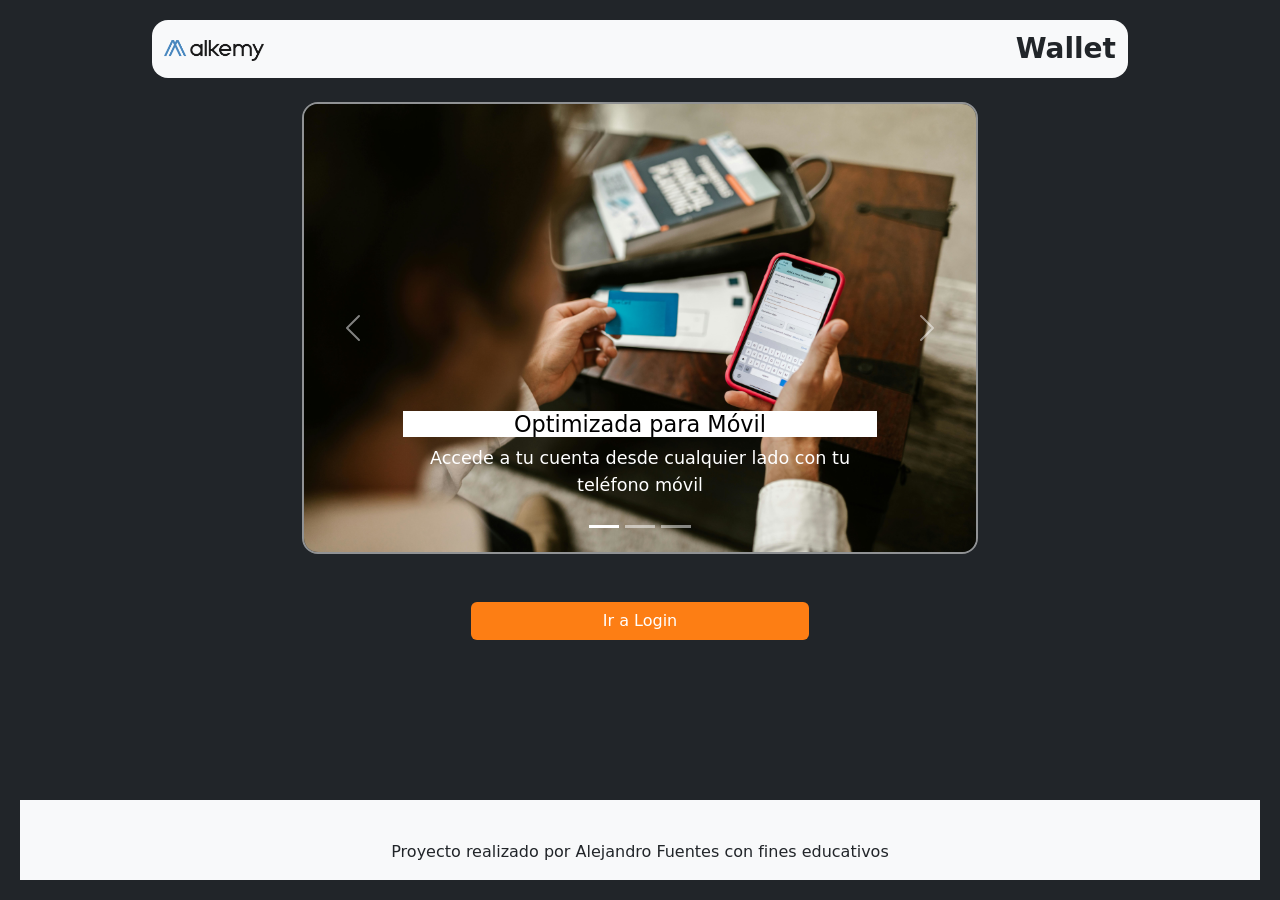
<file: index.html>
<!DOCTYPE html>
<html lang="es">

<head>
    <meta charset="UTF-8">
    <meta name="viewport" content="width=device-width, initial-scale=1.0">
    <title>Alke Wallet</title>
    <link href="https://cdn.jsdelivr.net/npm/bootstrap@5.3.8/dist/css/bootstrap.min.css" rel="stylesheet"
        integrity="sha384-sRIl4kxILFvY47J16cr9ZwB07vP4J8+LH7qKQnuqkuIAvNWLzeN8tE5YBujZqJLB" crossorigin="anonymous">
    <link rel="stylesheet" href="./css/styles.css">
</head>

<body>
    <header>
        <div class="container">
            <nav class="navbar bg-body-tertiary rounded-4">
                <div class="container">
                    <a class="navbar-brand" href="#">
                        <img src="./img/alkemy-logo.png" alt="Logo Alkemy" width="100">
                    </a>
                    <span class="fs-3 fw-semibold">Wallet</span>
                </div>
            </nav>
        </div>
    </header>
    <br>
    <main>
        <section>
            <div class="container div-seccion">
                <div id="carouselInicio" class="carousel slide" data-bs-ride="carousel">
                    <div class="carousel-indicators">
                        <button type="button" data-bs-target="#carouselInicio" data-bs-slide-to="0" class="active"
                            aria-current="true" aria-label="Slide 1"></button>
                        <button type="button" data-bs-target="#carouselInicio" data-bs-slide-to="1"
                            aria-label="Slide 2"></button>
                        <button type="button" data-bs-target="#carouselInicio" data-bs-slide-to="2"
                            aria-label="Slide 3"></button>
                    </div>
                    <div class="carousel-inner">
                        <div class="carousel-item active">
                            <img src="./img/slide-alkewallet-1.png" class="imagen-carousel rounded-4 d-block w-100"
                                alt="Persona con un teléfono móvil y una tarjeta en su mano">
                            <div class="carousel-caption">
                                <h5>Optimizada para Móvil</h5>
                                <p>Accede a tu cuenta desde cualquier lado con tu teléfono móvil</p>
                            </div>
                        </div>
                        <div class="carousel-item">
                            <img src="./img/slide-alkewallet-2.png" class="imagen-carousel rounded-4 d-block w-100"
                                alt="Teléfono móvil mostrando números y gráficos financieros">
                            <div class="carousel-caption">
                                <h5>Tu cuenta fácil</h5>
                                <p>Revisa tu saldo, últimas transacciones y más</p>
                            </div>
                        </div>
                        <div class="carousel-item">
                            <img src="./img/slide-alkewallet-3.png" class="imagen-carousel rounded-4 d-block w-100"
                                alt="Un candado sobre un computador portátil">
                            <div class="carousel-caption">
                                <h5>100% Segura</h5>
                                <p>Tus datos están protegidos con tecnología de encriptación avanzada</p>
                            </div>
                        </div>
                    </div>
                    <button class="carousel-control-prev" type="button" data-bs-target="#carouselInicio"
                        data-bs-slide="prev">
                        <span class="carousel-control-prev-icon" aria-hidden="true"></span>
                        <span class="visually-hidden">Anterior</span>
                    </button>
                    <button class="carousel-control-next" type="button" data-bs-target="#carouselInicio"
                        data-bs-slide="next">
                        <span class="carousel-control-next-icon" aria-hidden="true"></span>
                        <span class="visually-hidden">Siguiente</span>
                    </button>
                </div>
                <br>
                <br>
                <div class="d-grid col-6 mx-auto">
                    <a class="btn" href="login.html">Ir a Login</a>
                </div>


            </div>


        </section>
    </main>

    <footer class="bg-body-tertiary text-center text-lg-start">

        <div class="text-center p-3 bg-body-tertiary mt-4">
            Proyecto realizado por Alejandro Fuentes con fines educativos
        </div>
    </footer>

    <script src="https://cdn.jsdelivr.net/npm/bootstrap@5.3.8/dist/js/bootstrap.bundle.min.js"
        integrity="sha384-FKyoEForCGlyvwx9Hj09JcYn3nv7wiPVlz7YYwJrWVcXK/BmnVDxM+D2scQbITxI"
        crossorigin="anonymous"></script>
    <script src="https://ajax.googleapis.com/ajax/libs/jquery/3.7.1/jquery.min.js"></script>
    <script src="./js/script.js"></script>
</body>

</html>
</file>
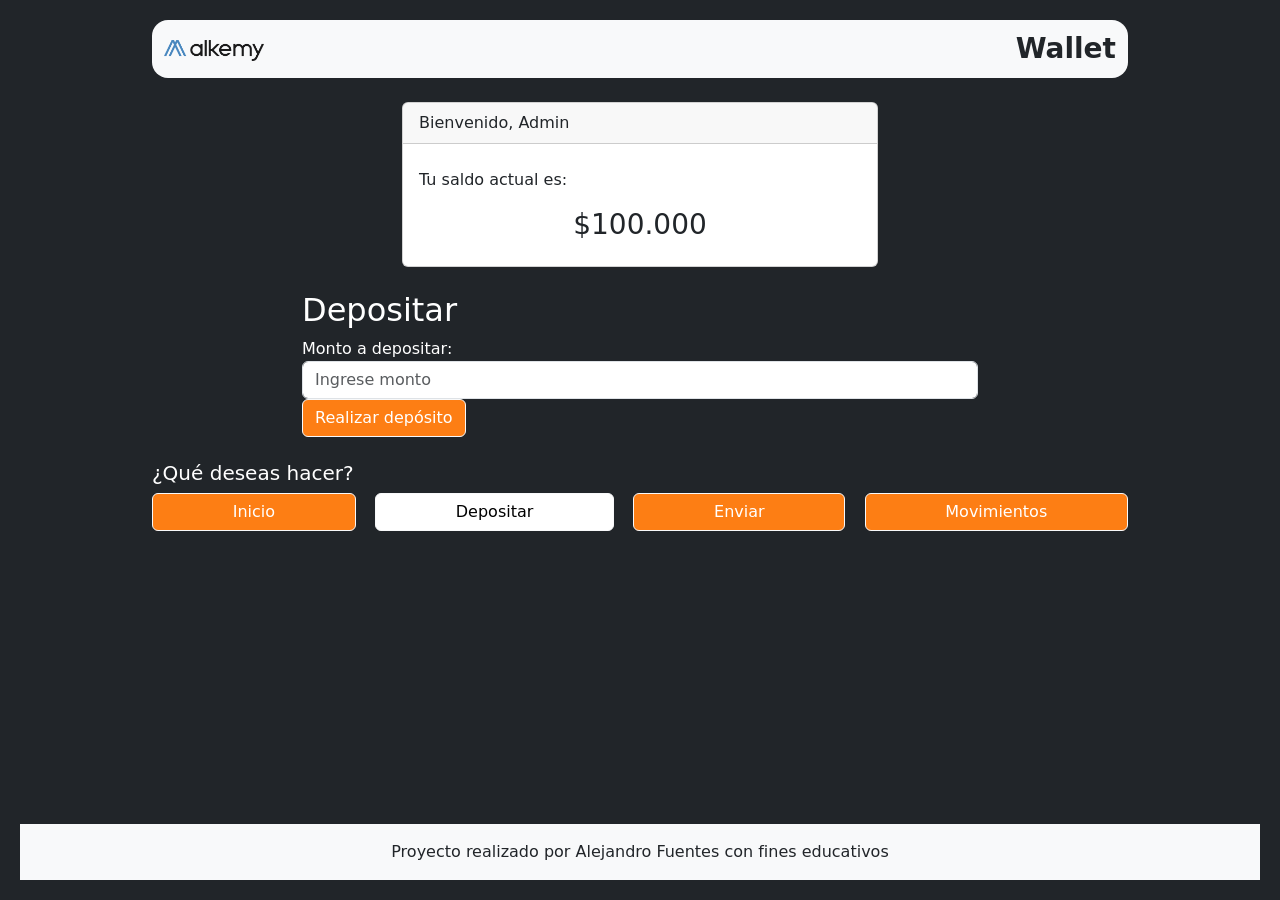
<file: deposit.html>
<!DOCTYPE html>
<html lang="es">

<head>
  <meta charset="UTF-8">
  <meta name="viewport" content="width=device-width, initial-scale=1.0">
  <title>Alke Wallet - Depositar</title>
  <link href="https://cdn.jsdelivr.net/npm/bootstrap@5.3.8/dist/css/bootstrap.min.css" rel="stylesheet"
    integrity="sha384-sRIl4kxILFvY47J16cr9ZwB07vP4J8+LH7qKQnuqkuIAvNWLzeN8tE5YBujZqJLB" crossorigin="anonymous">
  <link rel="stylesheet" href="./css/styles.css">
</head>

<body>
  <header>
    <div class="container">
      <nav class="navbar bg-body-tertiary rounded-4">
        <div class="container">
          <a class="navbar-brand" href="#">
            <img src="./img/alkemy-logo.png" alt="Logo Alkemy" width="100">
          </a>
          <span class="fs-3 fw-semibold">Wallet</span>
        </div>
      </nav>
    </div>
  </header>
  <br>
  <main>
    <section>
      <div class="container text-bg-dark tarjeta-saldo">
        <div class="card">
          <div class="card-header">Bienvenido, <span id="nombre"></span> </div>
          <div class="card-body">
            <h5 class="card-title"></h5>
            <p class="card-text">Tu saldo actual es:</p>
            <div class="mx-auto text-center">
              <h3 id="saldo">$60.000</h3>
            </div>
          </div>
        </div>
      </div>
    </section>
    <br>
    <section>
      <div class="container div-seccion text-bg-dark">
        <h2>Depositar</h2>
        <form id="formDeposito">
          <div class="form-group">
            <label for="montoDeposito">Monto a depositar:</label>
            <input type="number" class="form-control" id="montoDeposito" placeholder="Ingrese monto">
          </div>
          <button type="submit" class="btn btn-light">Realizar depósito</button>
        </form>

      </div>
    </section>
    <br>
    <section>
      <div class="container text-bg-dark">
        <h5>¿Qué deseas hacer?</h5>
        <nav class="nav nav-pills flex-column flex-sm-row">

          <a class="btn btn-light flex-sm-fill text-sm-center" aria-current="page" href="menu.html">Inicio</a>


          <a class="btn btn-light flex-sm-fill text-sm-center activo" href="#">Depositar</a>

          <a class="btn btn-light flex-sm-fill text-sm-center" href="sendmoney.html">Enviar</a>

          <a class="btn btn-light flex-sm-fill text-sm-center" href="transactions.html">Movimientos</a>

        </nav>
      </div>
    </section>
  </main>

  <footer class="bg-body-tertiary text-center text-lg-start">

    <div class="text-center p-3 bg-body-tertiary">
      Proyecto realizado por Alejandro Fuentes con fines educativos
    </div>
  </footer>

  <script src="https://cdn.jsdelivr.net/npm/bootstrap@5.3.8/dist/js/bootstrap.bundle.min.js"
    integrity="sha384-FKyoEForCGlyvwx9Hj09JcYn3nv7wiPVlz7YYwJrWVcXK/BmnVDxM+D2scQbITxI"
    crossorigin="anonymous"></script>
  <script src="https://ajax.googleapis.com/ajax/libs/jquery/3.7.1/jquery.min.js"></script>
  <script src="./js/script.js"></script>
</body>

</html>
</file>
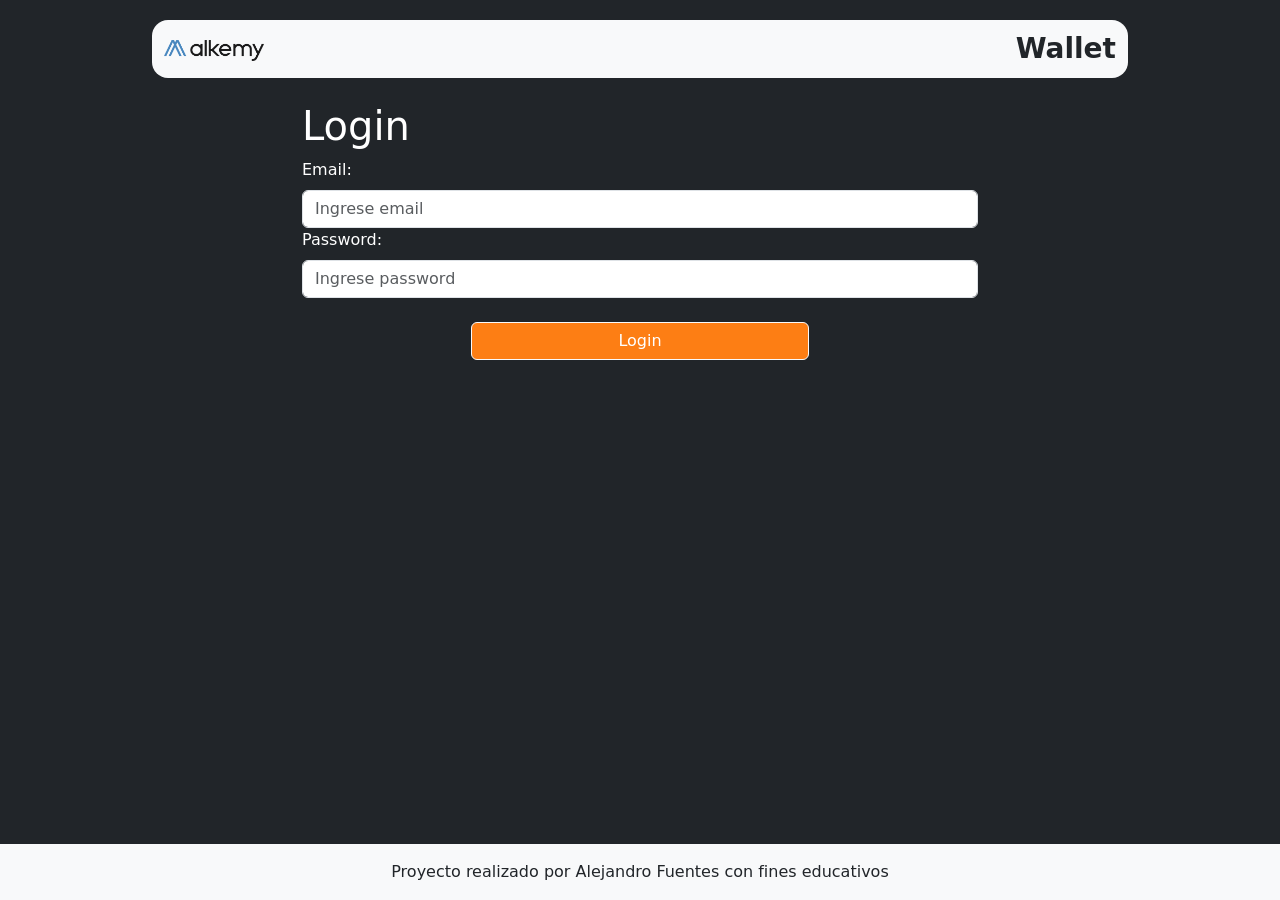
<file: login.html>
<!DOCTYPE html>
<html lang="es">

<head>
  <meta charset="UTF-8">
  <meta name="viewport" content="width=device-width, initial-scale=1.0">
  <title>Billetera - Login</title>
  <link href="https://cdn.jsdelivr.net/npm/bootstrap@5.3.8/dist/css/bootstrap.min.css" rel="stylesheet"
    integrity="sha384-sRIl4kxILFvY47J16cr9ZwB07vP4J8+LH7qKQnuqkuIAvNWLzeN8tE5YBujZqJLB" crossorigin="anonymous">
  <link rel="stylesheet" href="./css/styles.css">
</head>

<body>
  <header>
    <div class="container">
      <nav class="navbar bg-body-tertiary rounded-4">
        <div class="container">
          <a class="navbar-brand" href="#">
            <img src="./img/alkemy-logo.png" alt="Logo Alkemy" width="100">
          </a>
          <span class="fs-3 fw-semibold">Wallet</span>
        </div>
      </nav>
    </div>
  </header>
  <br>
  <main>
    <section>
      <div class="container div-seccion text-bg-dark">
        <h1>Login</h1>
        <form id="formLogin">
          <div class="form-group ">
            <label class="form-label" for="email">Email:</label>
            <input type="email" class="form-control" id="email" placeholder="Ingrese email">
          </div>
          <div class="form-group">
            <label class="form-label" for="password">Password:</label>
            <input type="password" class="form-control" id="password" placeholder="Ingrese password">
          </div>
          <br>
          <div class="col-6 mx-auto">
            <button type="submit" class="btn btn-light w-100">Login</button>
          </div>


        </form>

      </div>
    </section>
  </main>

  <footer class="bg-body-tertiary text-center text-lg-start fixed-bottom">

    <div class="text-center p-3 bg-body-tertiary">
      Proyecto realizado por Alejandro Fuentes con fines educativos
    </div>
  </footer>

  <script src="https://cdn.jsdelivr.net/npm/bootstrap@5.3.8/dist/js/bootstrap.bundle.min.js"
    integrity="sha384-FKyoEForCGlyvwx9Hj09JcYn3nv7wiPVlz7YYwJrWVcXK/BmnVDxM+D2scQbITxI"
    crossorigin="anonymous"></script>
  <script src="https://ajax.googleapis.com/ajax/libs/jquery/3.7.1/jquery.min.js"></script>
  <script src="./js/script.js"></script>
</body>

</html>
</file>
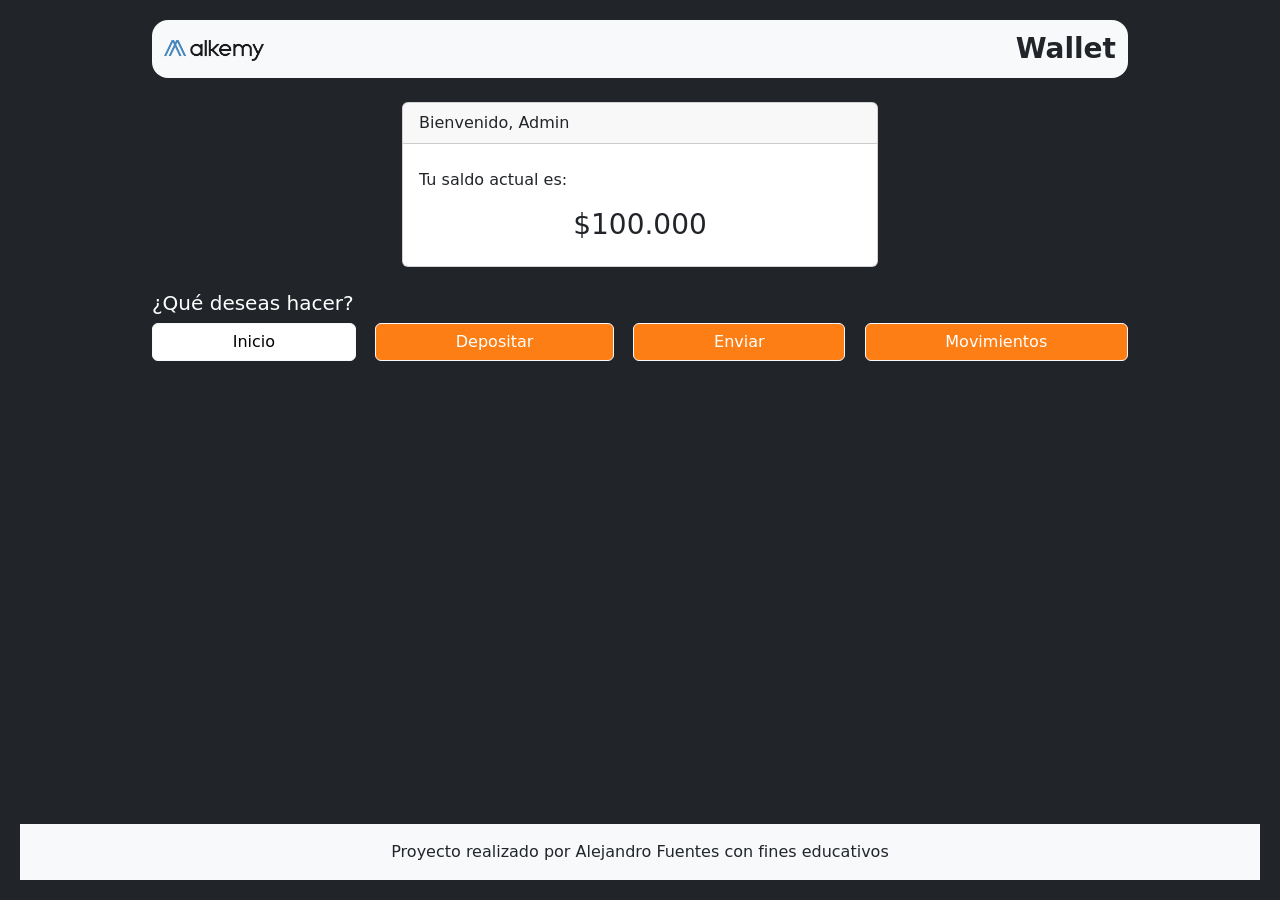
<file: menu.html>
<!DOCTYPE html>
<html lang="es">

<head>
  <meta charset="UTF-8">
  <meta name="viewport" content="width=device-width, initial-scale=1.0">
  <title>Alke Wallet - Principal</title>
  <link href="https://cdn.jsdelivr.net/npm/bootstrap@5.3.8/dist/css/bootstrap.min.css" rel="stylesheet"
    integrity="sha384-sRIl4kxILFvY47J16cr9ZwB07vP4J8+LH7qKQnuqkuIAvNWLzeN8tE5YBujZqJLB" crossorigin="anonymous">
  <link rel="stylesheet" href="./css/styles.css">
</head>

<body>
  <header>
    <div class="container">
      <nav class="navbar bg-body-tertiary rounded-4">
        <div class="container">
          <a class="navbar-brand" href="#">
            <img src="./img/alkemy-logo.png" alt="Logo Alkemy" width="100">
          </a>
          <span class="fs-3 fw-semibold">Wallet</span>
        </div>
      </nav>
    </div>
  </header>
  <br>
  <main>
    <section>
      <div class="container text-bg-dark tarjeta-saldo">
        <div class="card">
          <div class="card-header">Bienvenido, <span id="nombre"></span> </div>
          <div class="card-body">
            <h5 class="card-title"></h5>
            <p class="card-text">Tu saldo actual es:</p>
            <div class="mx-auto text-center">
              <h3 id="saldo">$60.000</h3>
            </div>
          </div>
        </div>
      </div>
    </section>
    <br>
    <section>
      <div class="container text-bg-dark">
        <h5>¿Qué deseas hacer?</h5>
        <nav class="nav nav-pills flex-column flex-sm-row">

          <a class="btn btn-light flex-sm-fill text-sm-center activo" aria-current="page" href="#">Inicio</a>


          <a class="btn btn-light flex-sm-fill text-sm-center" href="deposit.html">Depositar</a>

          <a class="btn btn-light flex-sm-fill text-sm-center" href="sendmoney.html">Enviar</a>

          <a class="btn btn-light flex-sm-fill text-sm-center" href="transactions.html">Movimientos</a>

        </nav>
      </div>
    </section>
  </main>

  <footer class="bg-body-tertiary text-center text-lg-start">

    <div class="text-center p-3 bg-body-tertiary">
      Proyecto realizado por Alejandro Fuentes con fines educativos
    </div>
  </footer>


  <script src="https://cdn.jsdelivr.net/npm/bootstrap@5.3.8/dist/js/bootstrap.bundle.min.js"
    integrity="sha384-FKyoEForCGlyvwx9Hj09JcYn3nv7wiPVlz7YYwJrWVcXK/BmnVDxM+D2scQbITxI"
    crossorigin="anonymous"></script>
  <script src="https://ajax.googleapis.com/ajax/libs/jquery/3.7.1/jquery.min.js"></script>
  <script src="./js/script.js"></script>
</body>

</html>
</file>
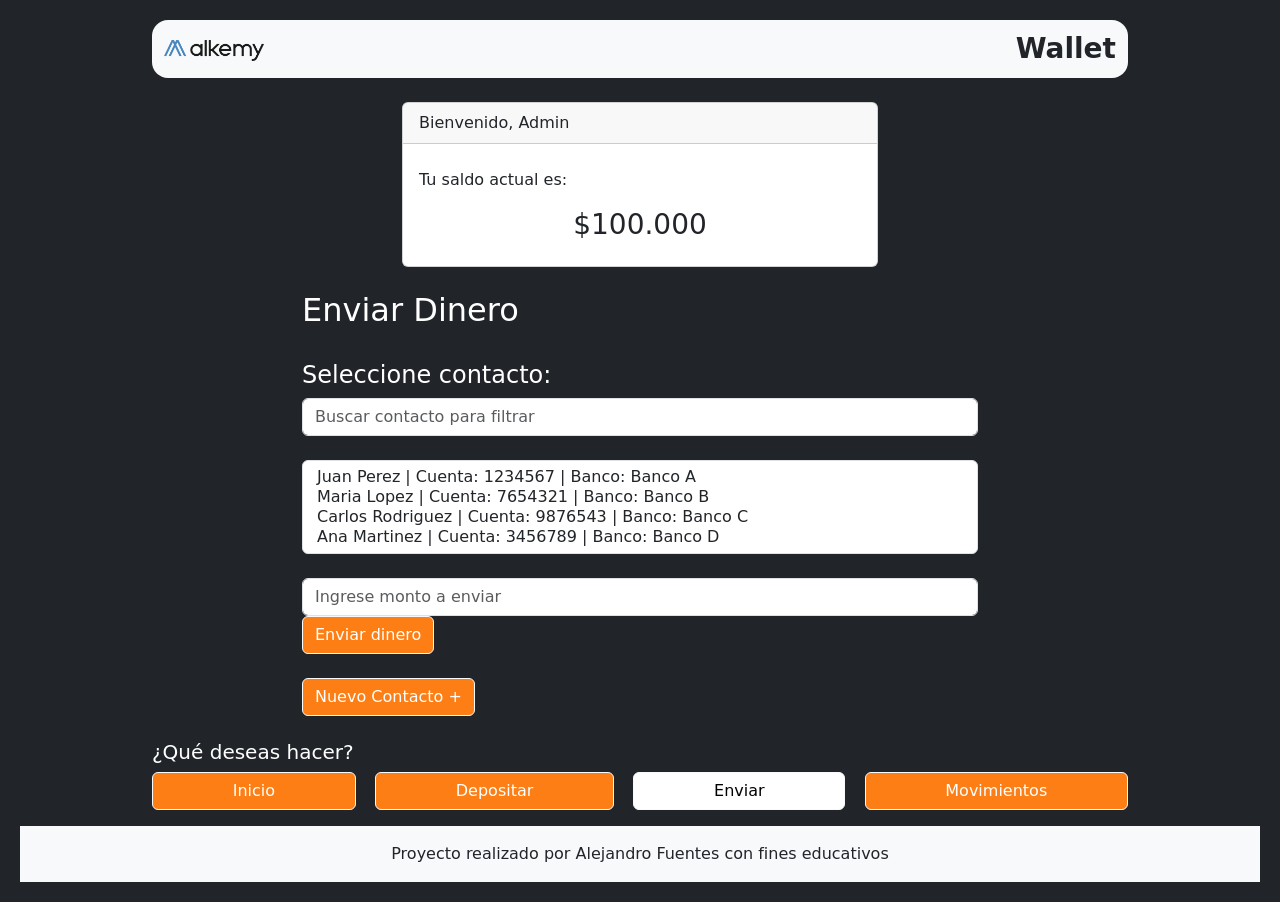
<file: sendmoney.html>
<!DOCTYPE html>
<html lang="es">

<head>
  <meta charset="UTF-8">
  <meta name="viewport" content="width=device-width, initial-scale=1.0">
  <title>Alke Wallet - Enviar Dinero</title>
  <link href="https://cdn.jsdelivr.net/npm/bootstrap@5.3.8/dist/css/bootstrap.min.css" rel="stylesheet"
    integrity="sha384-sRIl4kxILFvY47J16cr9ZwB07vP4J8+LH7qKQnuqkuIAvNWLzeN8tE5YBujZqJLB" crossorigin="anonymous">
  <link rel="stylesheet" href="./css/styles.css">
</head>

<body>
  <header>
    <div class="container">
      <nav class="navbar bg-body-tertiary rounded-4">
        <div class="container">
          <a class="navbar-brand" href="#">
            <img src="./img/alkemy-logo.png" alt="Logo Alkemy" width="100">
          </a>
          <span class="fs-3 fw-semibold">Wallet</span>
        </div>
      </nav>
    </div>
  </header>
  <br>
  <main>
    <section>
      <div class="container text-bg-dark tarjeta-saldo">
        <div class="card">
          <div class="card-header">Bienvenido, <span id="nombre"></span> </div>
          <div class="card-body">
            <h5 class="card-title"></h5>
            <p class="card-text">Tu saldo actual es:</p>
            <div class="mx-auto text-center">
              <h3 id="saldo">$60.000</h3>
            </div>
          </div>
        </div>
      </div>
    </section>
    <br>
    <section>
      <div class="container text-bg-dark div-seccion ">
        <h2>Enviar Dinero</h2>


        <br>


        <form id="formEnviarDinero">

          <h4>Seleccione contacto:</h4>
          <input class="form-control" id="buscaContacto" type="text" placeholder="Buscar contacto para filtrar">
          <br>
          <select class="form-select" id="listaContactos" size="4" aria-label="Lista de contactos">

          </select>
          <br>
          <div class="form-group">
            <input type="number" class="form-control" id="montoEnvio" placeholder="Ingrese monto a enviar">
          </div>

          <button type="submit" class="btn btn-light">Enviar dinero</button>
        </form>



      </div>
    </section>


    <br>

    <section>
      <div class="container div-seccion  text-bg-dark">
        <a class="btn btn-light" data-bs-toggle="collapse" href="#formAgregaContacto" role="button"
          aria-expanded="false" aria-controls="formAgregaContacto">Nuevo Contacto + </a>
        <form id="formAgregaContacto" class="collapse">
          <div class="form-group">
            <label class="form-label" for="nombre">Ingrese Nombre y Apellido:</label>
            <input type="text" class="form-control" id="contactoNombre" placeholder="Nombre Apellido">

            <label class="form-label" for="cbu">Ingrese # Cuenta:</label>
            <input type="text" class="form-control" id="contactoCuenta" placeholder="Ingrese # cuenta">

            <label class="form-label" for="banco">Ingrese Banco:</label>
            <input type="text" class="form-control" id="contactoBanco" placeholder="Ingrese Banco">

            <button type="submit" class="btn btn-light">Agregar</button>
          </div>
        </form>
      </div>
    </section>
    <br>
    <section>
      <div class="container text-bg-dark">
        <h5>¿Qué deseas hacer?</h5>
        <nav class="nav nav-pills flex-column flex-sm-row">

          <a class="btn btn-light flex-sm-fill text-sm-center" aria-current="page" href="menu.html">Inicio</a>

          <a class="btn btn-light flex-sm-fill text-sm-center" href="deposit.html">Depositar</a>

          <a class="btn btn-light flex-sm-fill text-sm-center activo" href="#">Enviar</a>

          <a class="btn btn-light flex-sm-fill text-sm-center" href="transactions.html">Movimientos</a>

        </nav>
      </div>
    </section>
  </main>
  <footer class="bg-body-tertiary text-center text-lg-start">
    <div class="text-center p-3 bg-body-tertiary">
      Proyecto realizado por Alejandro Fuentes con fines educativos
    </div>

  </footer>

  <script src="https://cdn.jsdelivr.net/npm/bootstrap@5.3.8/dist/js/bootstrap.bundle.min.js"
    integrity="sha384-FKyoEForCGlyvwx9Hj09JcYn3nv7wiPVlz7YYwJrWVcXK/BmnVDxM+D2scQbITxI"
    crossorigin="anonymous"></script>
  <script src="https://ajax.googleapis.com/ajax/libs/jquery/3.7.1/jquery.min.js"></script>
  <script src="./js/script.js"></script>

</body>

</html>
</file>
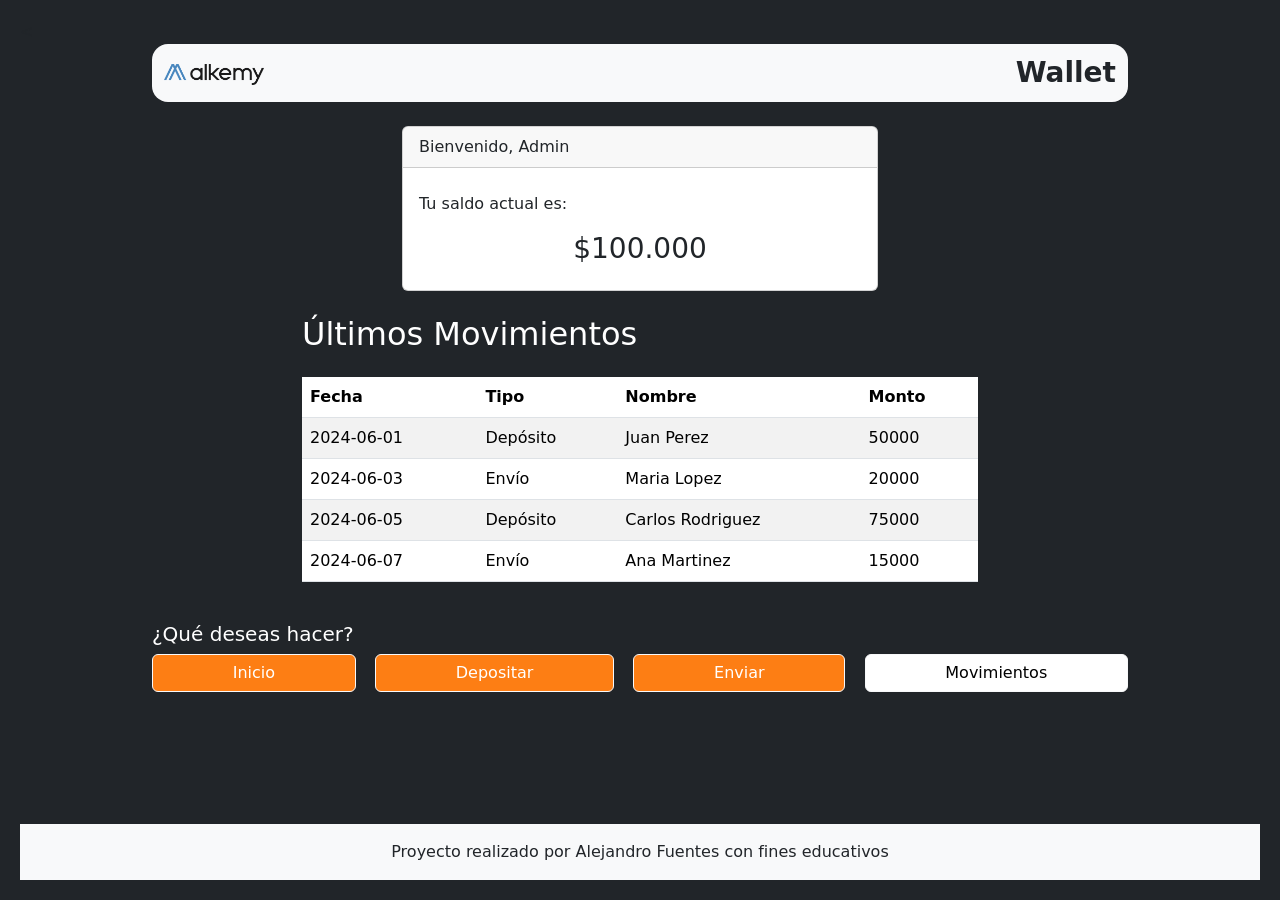
<file: transactions.html>
<!DOCTYPE html>
<<html lang="es">

  <head>
    <meta charset="UTF-8">
    <meta name="viewport" content="width=device-width, initial-scale=1.0">
    <title>Billetera - Últimos Movimientos</title>
    <link href="https://cdn.jsdelivr.net/npm/bootstrap@5.3.8/dist/css/bootstrap.min.css" rel="stylesheet"
      integrity="sha384-sRIl4kxILFvY47J16cr9ZwB07vP4J8+LH7qKQnuqkuIAvNWLzeN8tE5YBujZqJLB" crossorigin="anonymous">
    <link rel="stylesheet" href="./css/styles.css">
  </head>

  <body>
    <header>
      <div class="container">
        <nav class="navbar bg-body-tertiary rounded-4">
          <div class="container">
            <a class="navbar-brand" href="#">
              <img src="./img/alkemy-logo.png" alt="Logo Alkemy" width="100">
            </a>
            <span class="fs-3 fw-semibold">Wallet</span>
          </div>
        </nav>
      </div>
    </header>
    <br>
    <main>
      <section>
        <div class="container text-bg-dark tarjeta-saldo">
          <div class="card">
            <div class="card-header"> Bienvenido, <span id="nombre"></span> </div>
            <div class="card-body">
              <h5 class="card-title"></h5>
              <p class="card-text">Tu saldo actual es:</p>
              <div class="mx-auto text-center">
                <h3 id="saldo">$60.000</h3>
              </div>
            </div>
          </div>
        </div>
      </section>
      <br>

      <div class="container text-bg-dark div-seccion">
        <h2>Últimos Movimientos</h2>
        <table id="tablaMovimientos" class="table table-striped mt-4 tabla-movimientos">
          <thead>
            <tr>
              <th scope="col">Fecha</th>
              <th scope="col">Tipo</th>
              <th scope="col">Nombre</th>
              <th scope="col">Monto</th>
            </tr>
          </thead>
          <tbody>

          </tbody>
        </table>
      </div>
      <br>
      <section>
        <div class="container text-bg-dark">
          <h5>¿Qué deseas hacer?</h5>
          <nav class="nav nav-pills flex-column flex-sm-row">

            <a class="btn btn-light flex-sm-fill text-sm-center" aria-current="page" href="menu.html">Inicio</a>

            <a class="btn btn-light flex-sm-fill text-sm-center" href="deposit.html">Depositar</a>

            <a class="btn btn-light flex-sm-fill text-sm-center" href="sendmoney.html">Enviar</a>

            <a class="btn btn-light flex-sm-fill text-sm-center activo" href="#">Movimientos</a>

          </nav>
        </div>
      </section>
    </main>

    <footer class="bg-body-tertiary text-center text-lg-start">

      <div class="text-center p-3 bg-body-tertiary">
        Proyecto realizado por Alejandro Fuentes con fines educativos
      </div>
    </footer>

    <script src="https://cdn.jsdelivr.net/npm/bootstrap@5.3.8/dist/js/bootstrap.bundle.min.js"
      integrity="sha384-FKyoEForCGlyvwx9Hj09JcYn3nv7wiPVlz7YYwJrWVcXK/BmnVDxM+D2scQbITxI"
      crossorigin="anonymous"></script>
    <script src="https://ajax.googleapis.com/ajax/libs/jquery/3.7.1/jquery.min.js"></script>
    <script src="./js/script.js"></script>
  </body>

  </html>
</file>
<file: css/styles.css>
/* Estilos generales para todas las pantallas*/

    body {
        padding: 20px;
        background-color: #212529;
        min-height: 100vh;
        display: flex;
        flex-flow: column;
    }

    main {
        flex-grow: 1;
        padding-bottom: 1rem;
    }

    .container {
        max-width: 400px;
        margin: 0 auto;
    }

    .btn {
        background-color: #fd7e14;
        color: white;
    }

    .btn.activo {
        background-color: white;
        color: black;
    }

    .nav {
        gap: 0.2rem;
    }



    /* Estilos específicos para el carrusel */
    .carousel-caption h5 {
        background-color: white;
        color: black;
    }

    .imagen-carousel {
        border: solid 2px rgba(255, 255, 255, 0.5);
    }

    .carousel-caption h5 {
        font-size: 1.1rem;
    }

    .carousel-caption p {
        font-size: 0.9rem;
    }

    /* Estilos específicos para formularios */
    .form-select {
        font-size: 0.85rem;
    }

    /* Estilos específicos para tabla en transacciones */
    .tabla-movimientos {
        font-size: 0.8rem;
    }


    /*Estilos para Tablets y Desktop (el diseño es mobile first)*/

    /* Media Query para Tablets */
    @media (min-width: 768px) and (max-width: 1023px) {
        .container {
            max-width: 700px;
            margin: 0 auto;
        }

        .div-seccion {
            width: 500px;
        }

        .tarjeta-saldo {
            max-width: 500px;
            margin: 0 auto;
        }

        .nav {
            gap: 1rem;
        }

        .carousel-caption h5 {
            font-size: 1.3rem;
        }

        .carousel-caption p {
            font-size: 1rem;
        }

        .form-select {
            font-size: 1rem;
        }
        .tabla-movimientos {
            font-size: 0.9rem;
        }
    }

    /* Media Query para computadoras de escritorio */
    @media (min-width: 1024px) {
        .container {
            max-width: 1000px;
            margin: 0 auto;
        }

        .div-seccion {
            width: 700px;
        }

        .tarjeta-saldo {
            max-width: 500px;
            margin: 0 auto;
        }

        .nav {
            gap: 1.2rem;
        }

        .carousel-caption h5 {
            font-size: 1.4rem;
        }

        .carousel-caption p {
            font-size: 1.1rem;
        }

        .form-select {
            font-size: 1rem;
        }

        .tabla-movimientos {
            font-size: 1rem;
        }

    }
</file>
